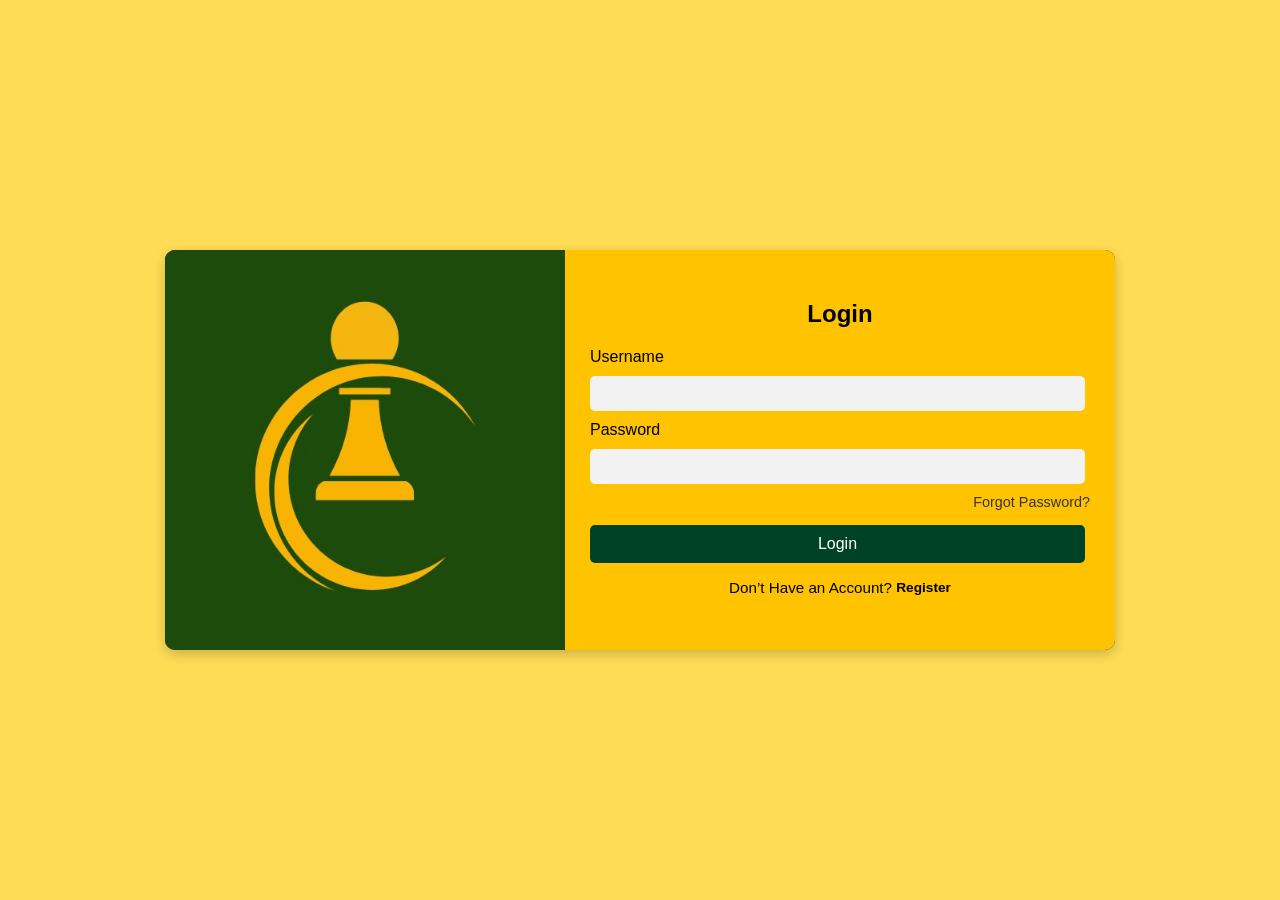
<file: login.html>
<!DOCTYPE html>
<html lang="en">
<head>
  <meta charset="UTF-8">
  <title>Login - Pawnshop System</title>
  <link rel="stylesheet" href="login.css">
</head>
<body>

  <div class="container">
    <div class="login-container">

      <!-- Image wrapper added -->
      <div class="image-container">
        <img src="images/logo1.jpg  " alt="Student" class="login-image">
      </div>

      <div class="login-box">
        <h2>Login</h2>
        <label for="username">Username</label>
        <input type="text" placeholder="">
        <label for="password">Password</label>
        <input type="password" placeholder="">
        <a href="#">Forgot Password?</a>
        <button>Login</button>
        <div class="register">
          <span>Don’t Have an Account?</span> 
          <a href="register.html">Register</a>
        </div>
      </div>  
    </div>
  </div>

</body>
</html>
</file>
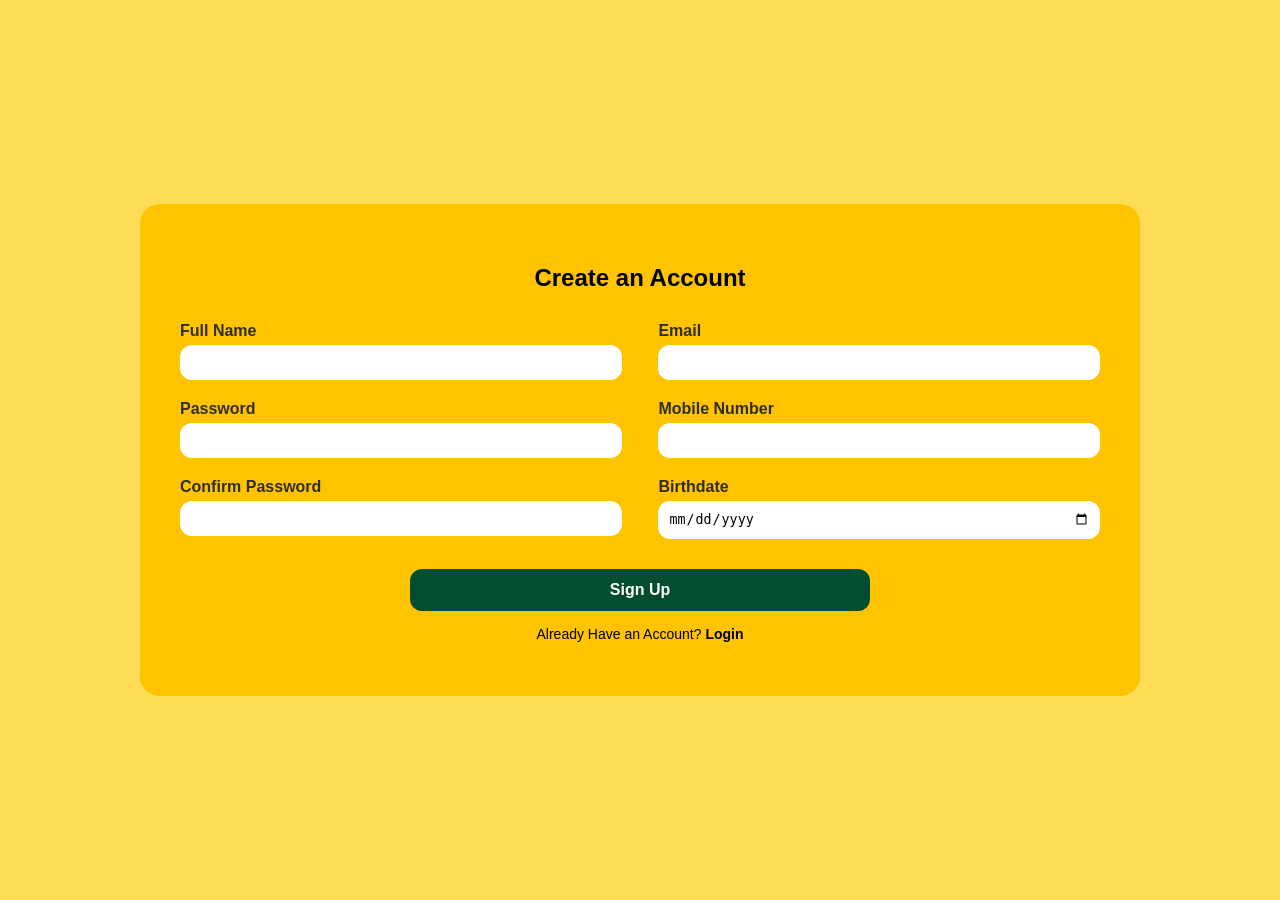
<file: register.html>
<!DOCTYPE html>
<html lang="en">
<head>
  <meta charset="UTF-8" />
  <meta name="viewport" content="width=device-width, initial-scale=1.0"/>
  <title>Create an Account</title>
  <link rel="stylesheet" href="register.css" />
</head>
<body>
  <div class="container">
    <h2>Create an Account</h2>
    <form class="signup-form">
      <div class="form-group">
        <div>
          <label for="fullname">Full Name</label>
          <input type="text" id="fullname" />
        </div>
        <div>
          <label for="email">Email</label>
          <input type="email" id="email" />
        </div>
      </div>
      <div class="form-group">
        <div>
          <label for="password">Password</label>
          <input type="password" id="password" />
        </div>
        <div>
          <label for="mobile">Mobile Number</label>
          <input type="text" id="mobile" />
        </div>
      </div>
      <div class="form-group">
        <div>
          <label for="confirm-password">Confirm Password</label>
          <input type="password" id="confirm-password" />
        </div>
        <div>
          <label for="birthdate">Birthdate</label>
          <input type="date" id="birthdate" />
        </div>
      </div>
      <button type="submit" class="submit-btn">Sign Up</button>
      <p class="login-text">Already Have an Account? <a href="login.html">Login</a></p>
    </form>
  </div>
</body>
</html>
</file>
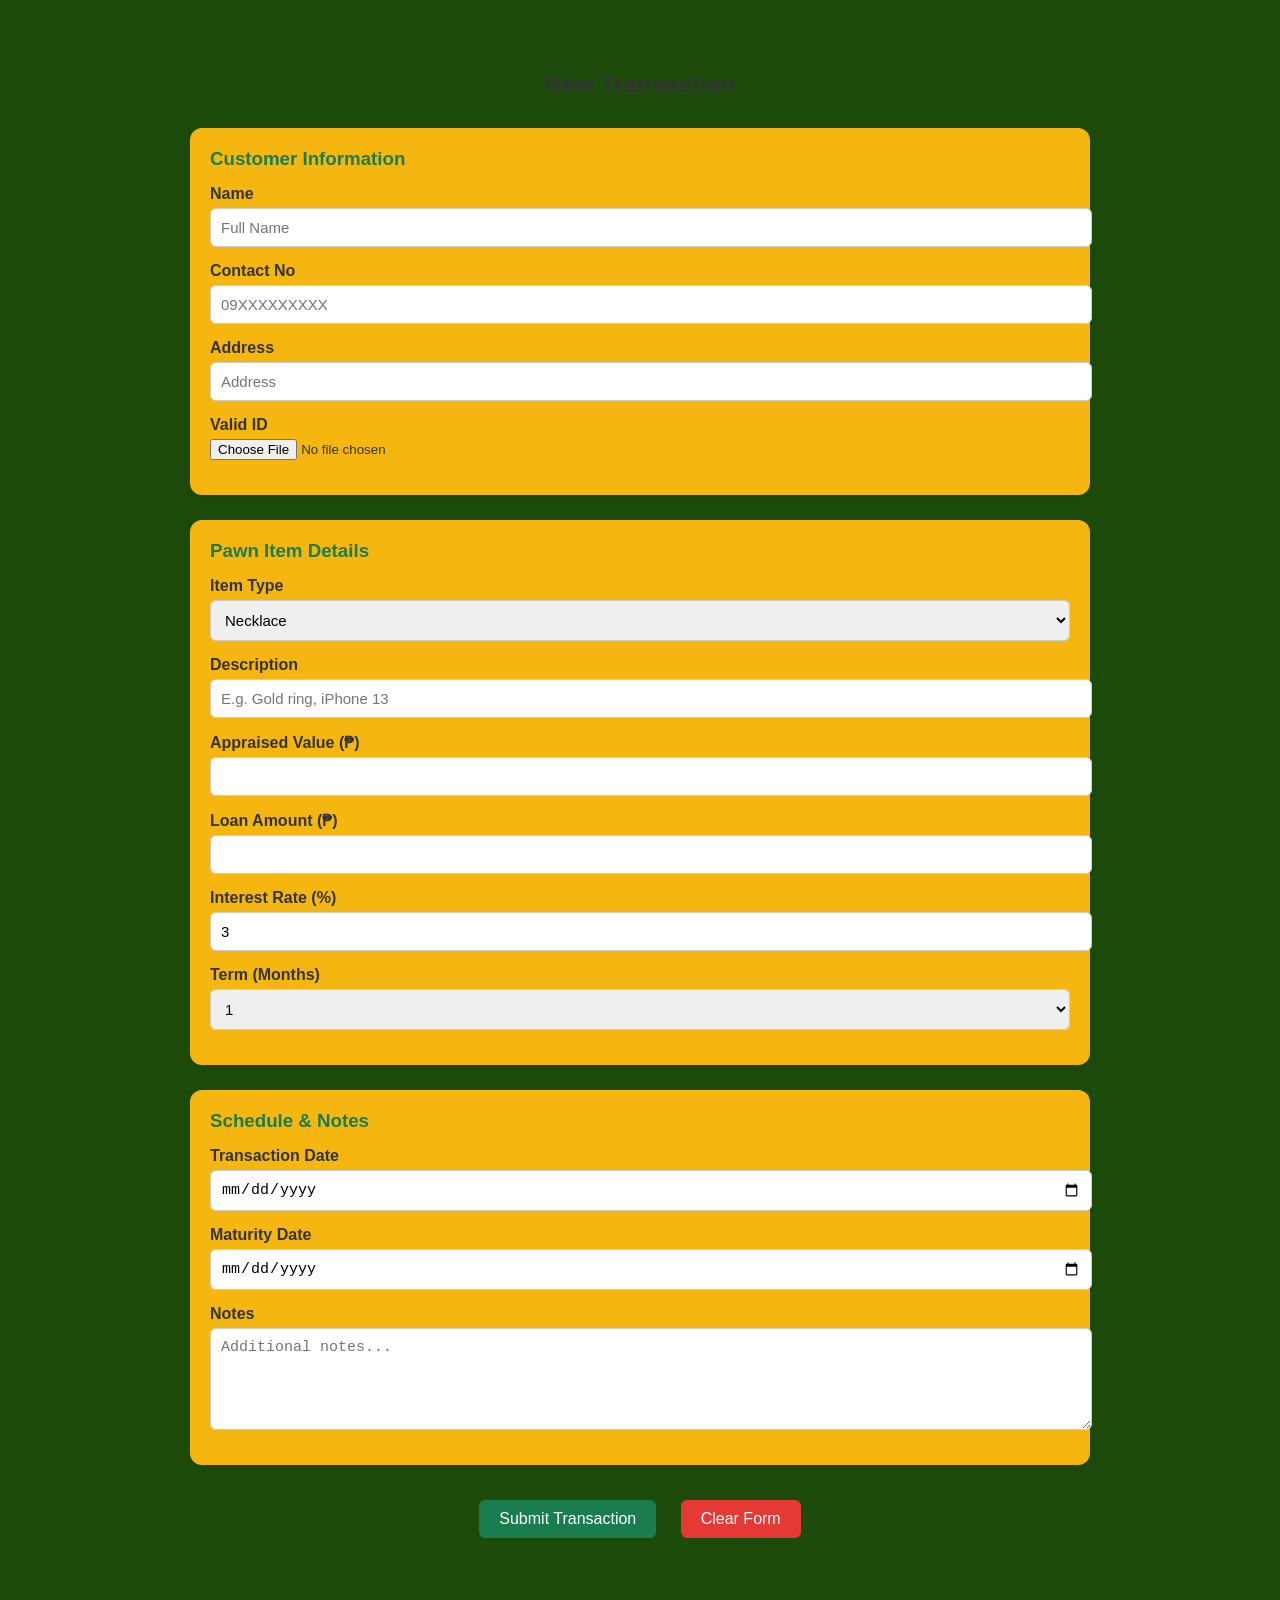
<file: Project-main/transaction.html>
<!DOCTYPE html>
<html lang="en">
<head>
  <meta charset="UTF-8" />
  <meta name="viewport" content="width=device-width, initial-scale=1.0"/>
  <title>iPawnshop - Transaction</title>
  <link rel="stylesheet" href="transaction.css" />
  <link rel="stylesheet" href="https://cdnjs.cloudflare.com/ajax/libs/font-awesome/6.5.0/css/all.min.css" />
</head>
<body>

  <main class="container">
    <h2>New Transaction</h2>

    <!-- Customer Info -->
    <section class="card">
      <h3>Customer Information</h3>
      <div class="form-group">
        <label>Name</label>
        <input type="text" placeholder="Full Name" />
      </div>
      <div class="form-group">
        <label>Contact No</label>
        <input type="text" placeholder="09XXXXXXXXX" />
      </div>
      <div class="form-group">
        <label>Address</label>
        <input type="text" placeholder="Address" />
      </div>
      <div class="form-group">
        <label>Valid ID</label>
        <input type="file" />
      </div>
    </section>

    <!-- Pawn Item Info -->
    <section class="card">
      <h3>Pawn Item Details</h3>
      <div class="form-group">
        <label>Item Type</label>
        <select>
          <option>Necklace</option>
          <option>Bracelet</option>
          <option>Earings</option>
          <option>Wrist Watch</option>
        </select>
      </div>
      <div class="form-group">
        <label>Description</label>
        <input type="text" placeholder="E.g. Gold ring, iPhone 13" />
      </div>
      <div class="form-group">
        <label>Appraised Value (₱)</label>
        <input type="number" />
      </div>
      <div class="form-group">
        <label>Loan Amount (₱)</label>
        <input type="number" />
      </div>
      <div class="form-group">
        <label>Interest Rate (%)</label>
        <input type="number" value="3" />
      </div>
      <div class="form-group">
        <label>Term (Months)</label>
        <select>
          <option>1</option>
          <option>2</option>
          <option>3</option>
        </select>
      </div>
    </section>

    <!-- Schedule & Notes -->
    <section class="card">
      <h3>Schedule & Notes</h3>
      <div class="form-group">
        <label>Transaction Date</label>
        <input type="date" value="<?php echo date('Y-m-d'); ?>" />
      </div>
      <div class="form-group">
        <label>Maturity Date</label>
        <input type="date" />
      </div>
      <div class="form-group">
        <label>Notes</label>
        <textarea placeholder="Additional notes..."></textarea>
      </div>
    </section>

    <div class="form-actions">
      <button class="submit-btn">Submit Transaction</button>
      <button class="clear-btn">Clear Form</button>
    </div>
  </main>

</body>
</html>
</file>
<file: login.css>
body {
    margin: 0;
    font-family: Arial, sans-serif;
    background-color: #fedc56; /* Dark green for the background */
  } 

.container {
  display: flex;
  align-items: center;
  justify-content: center;
  height: 100vh;
}

.login-container {
  display: flex;
  flex-direction: row;
  background-color: #004225; /* Updated green color */
  border-radius: 10px;
  box-shadow: 0 4px 12px rgba(0, 0, 0, 0.2);
  overflow: hidden;
  transition: transform 0.3s ease, box-shadow 0.3s ease; /* Smooth transition for hover effect */
}

.login-container:hover {
  transform: scale(1.05); /* Slightly enlarge the container */
  box-shadow: 0 8px 20px rgba(0, 0, 0, 0.3); /* Add a stronger shadow */
}

.login-image {
  width: 400px; /* Reduce the width to make the image smaller */
  height: auto; /* Maintain the aspect ratio */
  object-fit: cover; /* Ensure the image fits nicely */
  display: block;
  margin: auto; /* Center the image within its container */
}

.login-box {
  width: 500px;
  padding: 30px 25px;
  background-color: #ffc300;
  transition: transform 0.3s ease, box-shadow 0.3s ease; /* Smooth transition for hover effect */
}
.login-box:hover {
    transform: scale(1.05); /* Slightly enlarge the box */
    box-shadow: 0 8px 20px rgba(0, 0, 0, 0.3); /* Add a stronger shadow */
  }

.login-box h2 {
  text-align: center;
  font-weight: bold;
  margin-bottom: 20px;
}

.login-box input[type="text"],
.login-box input[type="password"] {
  width: 95%;
  padding: 10px;
  margin: 10px 0;
  border: none;
  border-radius: 5px;
  background-color: #f2f2f2;
}

.login-box a {
  display: block;
  font-size: 0.9em;
  color: #333;
  margin-bottom: 15px;
  text-align: right;
  text-decoration: none;
}

.login-box button {
  width: 99%;
  padding: 10px;
  background-color: #004225; /* Updated green color */
  color: white;
  border: none;
  border-radius: 5px;
  font-size: 1em;
  cursor: pointer;
}

.login-box .register {
  margin-top: 15px;
  text-align: center;
  font-size: 0.95em;
}

.login-box .register span,
.login-box .register a {
  display: inline;
  vertical-align: middle;
}

.login-box .register a {
  text-decoration: none;
  font-weight: bold;
  color: black;
}
</file>
<file: register.css>
body {
    margin: 0;
    font-family: Arial, sans-serif;
    background-color: #fedc56;
    display: flex;
    justify-content: center;
    align-items: center;
    height: 100vh;
}
  
.container {
    background-color: #ffc300;
    padding: 40px;
    border-radius: 20px; /* Increased border-radius for smoother edges */
    width: 1000px;
    box-sizing: border-box;
    text-align: center;
    transition: transform 0.3s ease, box-shadow 0.3s ease; /* Smooth transition for hover effect */
}

.container:hover {
    transform: scale(1.02); /* Slightly enlarge the container */
    box-shadow: 0 8px 20px rgba(0, 0, 0, 0.3); /* Add a stronger shadow */
}
  
h2 {
    margin-bottom: 30px;
    font-size: 24px;
    color: #000;
}
  
.signup-form {
    display: flex;
    flex-direction: column;
    align-items: center;
}
  
.form-group {
    display: flex;
    justify-content: space-between;
    width: 100%;
    margin-bottom: 20px;
}
  
.form-group div {
    flex: 0 0 48%;
    display: flex;
    flex-direction: column;
    text-align: left;
}
  
label {
    font-weight: 600;
    margin-bottom: 5px;
    color: #2e2e2e;
}
  
input {
    padding: 10px;
    border: none;
    border-radius: 12px; /* Increased border-radius for smoother input edges */
    transition: box-shadow 0.3s ease; /* Smooth transition for hover effect */
}

input:hover {
    box-shadow: 0 4px 10px rgba(0, 0, 0, 0.2); /* Add shadow on hover */
}
  
.submit-btn {
    background-color: #024d30;
    color: #fff;
    border: none;
    padding: 12px 200px;
    border-radius: 12px; /* Increased border-radius for smoother button edges */
    font-weight: bold;
    font-size: 16px;
    cursor: pointer;
    margin-top: 10px;
    transition: background-color 0.3s ease, transform 0.3s ease; /* Smooth transition for hover effect */
}

.submit-btn:hover {
    background-color: #016f3e; /* Slightly darker green on hover */
    transform: scale(1.05); /* Slightly enlarge the button */
}
  
.login-text {
    margin-top: 15px;
    font-size: 14px;
    color: #000;
}
  
.login-text a {
    font-weight: bold;
    color: #000;
    text-decoration: none;
    transition: color 0.3s ease; /* Smooth transition for hover effect */
}

.login-text a:hover {
    color: #024d30; /* Change link color on hover */
}
</file>
<file: Project-main/transaction.css>
body {
    margin: 0;
    font-family: 'Segoe UI', sans-serif;
    background: #1d4b0b;
    color: #333;
  }

  .navbar .logo {
    font-size: 24px;
    font-weight: bold;
  }
  
  .navbar nav ul {
    list-style: none;
    display: flex;
    gap: 25px;
  }
  
  .navbar nav ul li {
    cursor: pointer;
  }
  
  .navbar nav ul li.active {
    border-bottom: 2px solid #f5b60f;
  }
  
  .navbar .user {
    display: flex;
    align-items: center;
    gap: 15px;
  }
  
  .navbar .user button {
    background-color: white;
    border: none;
    color: white;
    padding: 6px 12px;
    border-radius: 4px;
    cursor: pointer;
  }
  
  .container {
    max-width: 900px;
    margin: 30px auto;
    padding: 20px;
  }
  
  h2 {
    text-align: center;
    margin-bottom: 30px;
  }
  
  .card {
    background: #f5b60f;
    padding: 20px;
    margin-bottom: 25px;
    border-radius: 12px;
    box-shadow: 0 2px 8px rgba(0,0,0,0.1);
  }
  
  .card h3 {
    margin-top: 0;
    margin-bottom: 15px;
    color: #197d50;
  }
  
  .form-group {
    margin-bottom: 15px;
    display: flex;
    flex-direction: column;
  }
  
  .form-group label {
    font-weight: 600;
    margin-bottom: 5px;
  }
  
  input[type="text"],
  input[type="number"],
  input[type="date"],
  select,
  textarea {
    padding: 10px;
    border-radius: 6px;
    border: 1px solid #ccc;
    font-size: 15px;
    width: 100%;
  }
  
  textarea {
    resize: vertical;
    height: 80px;
  }
  
  .form-actions {
    text-align: center;
    margin-top: 20px;
  }
  
  .submit-btn,
  .clear-btn {
    padding: 10px 20px;
    font-size: 16px;
    margin: 10px;
    border: none;
    border-radius: 6px;
    cursor: pointer;
  }
  
  .submit-btn {
    background-color: #197d50;
    color: white;
  }
  
  .clear-btn {
    background-color: #e53935;
    color: white;
  }
</file>
